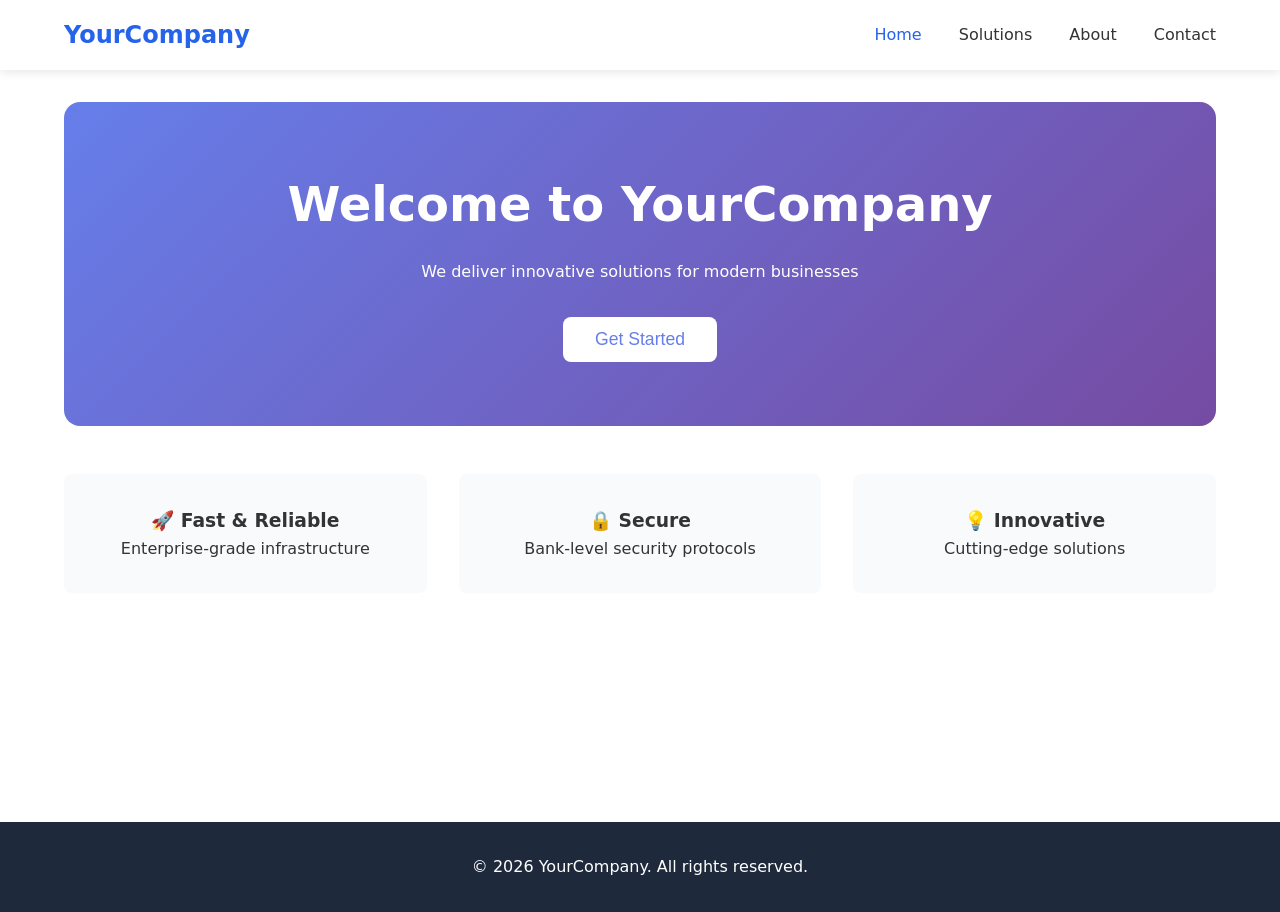
<file: index.html>
<!DOCTYPE html>
<html lang="en">
<head>
    <meta charset="UTF-8">
    <meta name="viewport" content="width=device-width, initial-scale=1.0">
    <title>Company Name | Home</title>
    <link rel="stylesheet" href="style.css">
</head>
<body>
    <nav>
        <div class="logo">YourCompany</div>
        <div class="nav-links">
            <a href="index.html" class="active">Home</a>
            <a href="solutions.html">Solutions</a>
            <a href="about.html">About</a>
            <a href="contact.html">Contact</a>
        </div>
    </nav>
    
    <main>
        <section class="hero">
            <h1>Welcome to YourCompany</h1>
            <p>We deliver innovative solutions for modern businesses</p>
            <button onclick="location.href='contact.html'">Get Started</button>
        </section>
        
        <section class="features">
            <div class="card">
                <h3>🚀 Fast & Reliable</h3>
                <p>Enterprise-grade infrastructure</p>
            </div>
            <div class="card">
                <h3>🔒 Secure</h3>
                <p>Bank-level security protocols</p>
            </div>
            <div class="card">
                <h3>💡 Innovative</h3>
                <p>Cutting-edge solutions</p>
            </div>
        </section>
    </main>
    
    <footer>
        <p>&copy; 2026 YourCompany. All rights reserved.</p>
    </footer>
</body>
</html>
</file>
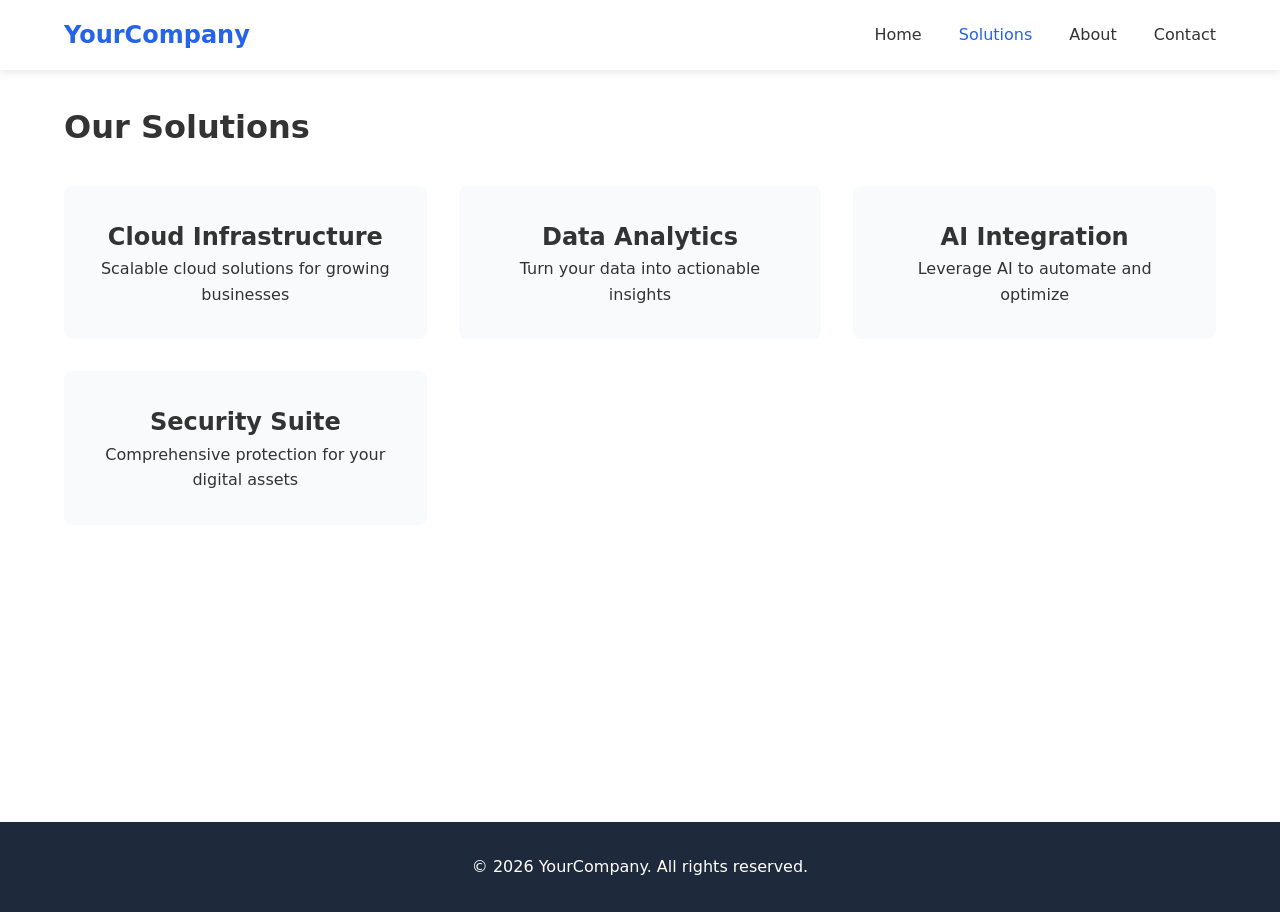
<file: solutions.html>
<!DOCTYPE html>
<html lang="en">
<head>
    <meta charset="UTF-8">
    <meta name="viewport" content="width=device-width, initial-scale=1.0">
    <title>Solutions | YourCompany</title>
    <link rel="stylesheet" href="style.css">
</head>
<body>
    <nav>
        <div class="logo">YourCompany</div>
        <div class="nav-links">
            <a href="index.html">Home</a>
            <a href="solutions.html" class="active">Solutions</a>
            <a href="about.html">About</a>
            <a href="contact.html">Contact</a>
        </div>
    </nav>
    
    <main>
        <h1>Our Solutions</h1>
        <div class="solutions-grid">
            <div class="solution-card">
                <h2>Cloud Infrastructure</h2>
                <p>Scalable cloud solutions for growing businesses</p>
            </div>
            <div class="solution-card">
                <h2>Data Analytics</h2>
                <p>Turn your data into actionable insights</p>
            </div>
            <div class="solution-card">
                <h2>AI Integration</h2>
                <p>Leverage AI to automate and optimize</p>
            </div>
            <div class="solution-card">
                <h2>Security Suite</h2>
                <p>Comprehensive protection for your digital assets</p>
            </div>
        </div>
    </main>
    
    <footer>
        <p>&copy; 2026 YourCompany. All rights reserved.</p>
    </footer>
</body>
</html>
</file>
<file: style.css>
* {
    margin: 0;
    padding: 0;
    box-sizing: border-box;
}

body {
    font-family: system-ui, -apple-system, sans-serif;
    line-height: 1.6;
    color: #333;
}

nav {
    display: flex;
    justify-content: space-between;
    align-items: center;
    padding: 1rem 5%;
    background: white;
    box-shadow: 0 2px 10px rgba(0,0,0,0.1);
    position: sticky;
    top: 0;
}

.logo {
    font-size: 1.5rem;
    font-weight: bold;
    color: #2563eb;
}

.nav-links a {
    margin-left: 2rem;
    text-decoration: none;
    color: #333;
    transition: color 0.3s;
}

.nav-links a:hover, .nav-links a.active {
    color: #2563eb;
}

main {
    min-height: 80vh;
    padding: 2rem 5%;
}

.hero {
    text-align: center;
    padding: 4rem 2rem;
    background: linear-gradient(135deg, #667eea 0%, #764ba2 100%);
    border-radius: 1rem;
    color: white;
    margin-bottom: 3rem;
}

.hero h1 {
    font-size: 3rem;
    margin-bottom: 1rem;
}

.hero button {
    margin-top: 2rem;
    padding: 0.75rem 2rem;
    font-size: 1.1rem;
    background: white;
    color: #667eea;
    border: none;
    border-radius: 0.5rem;
    cursor: pointer;
    transition: transform 0.3s;
}

.hero button:hover {
    transform: translateY(-2px);
}

.features {
    display: grid;
    grid-template-columns: repeat(auto-fit, minmax(250px, 1fr));
    gap: 2rem;
    margin-top: 2rem;
}

.card, .solution-card {
    padding: 2rem;
    background: #f8fafc;
    border-radius: 0.5rem;
    text-align: center;
    transition: transform 0.3s, box-shadow 0.3s;
}

.card:hover, .solution-card:hover {
    transform: translateY(-5px);
    box-shadow: 0 10px 20px rgba(0,0,0,0.1);
}

.solutions-grid {
    display: grid;
    grid-template-columns: repeat(auto-fit, minmax(300px, 1fr));
    gap: 2rem;
    margin-top: 2rem;
}

footer {
    text-align: center;
    padding: 2rem;
    background: #1e293b;
    color: white;
    margin-top: 2rem;
}

@media (max-width: 768px) {
    .nav-links a {
        margin-left: 1rem;
    }
    
    .hero h1 {
        font-size: 2rem;
    }
}
</file>
